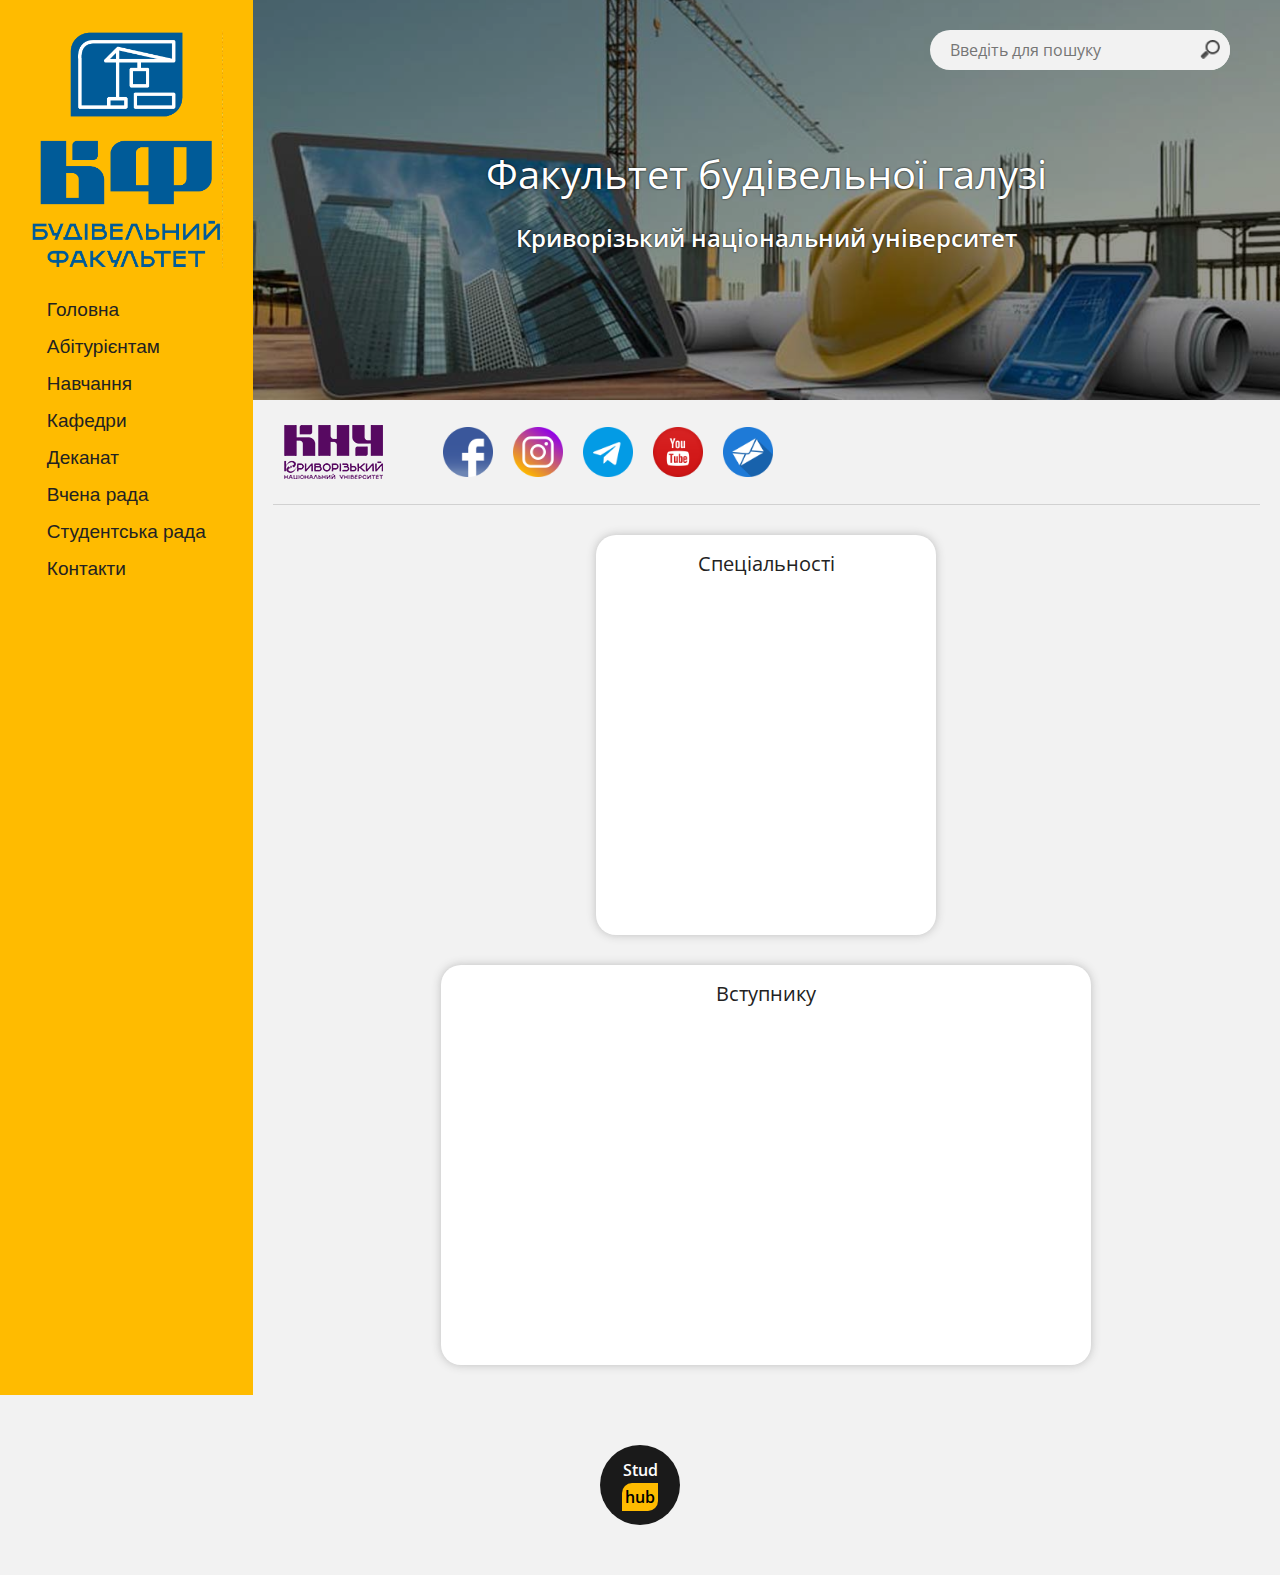
<file: index.html>
<!DOCTYPE html>
<html lang="uk">
<head>
    <meta charset="UTF-8">
    <meta http-equiv="X-UA-Compatible" content="IE=edge">
    <meta name="viewport" content="width=device-width, initial-scale=1.0">
    <link href="https://fonts.googleapis.com/css?family=Open+Sans:300,regular,500,600,700,800," rel="stylesheet" />
    <link href="https://fonts.googleapis.com/css?family=Abril+Fatface:regular" rel="stylesheet" />
    <title>Будівельний факультет КНУ</title>
    <link rel="stylesheet" href="css/nulling-style.css">
    <link rel="stylesheet" href="css/main.css">
</head>
<body>
    <div class="wrapper">
        <div class="main">
            <div class="sidebar">
                <div class="logo">
                    <img src="css/images/logo.png" alt="logo">
                </div>
                <div class="nav">
                    <a href="#" class="item">Головна</a>
                    <a href="#" class="item">Абітурієнтам</a>
                    <a href="#" class="item">Навчання</a>
                    <a href="#" class="item">Кафедри</a>
                    <a href="#" class="item">Деканат</a>
                    <a href="#" class="item">Вчена рада</a>
                    <a href="#" class="item">Студентська рада</a>
                    <a href="#" class="item">Контакти</a>
                </div>
            </div>
            <div class="content">
                <div class="tytle">
                    <div class="search">
                        <input type="text" placeholder="Введіть для пошуку">
                        <div class="icon"><img src="css/images/search.png"></div>
                    </div>
                    <div class="background"></div>
                    <div class="text">
                        <h1>Факультет будівельної галузі</h1>
                        <p>Криворізький національний університет</p>
                    </div>
                </div>
                <div class="container">
                    <div class="socials">
                        <div class="knu"><img src="css/images/knu.png" alt="logo"></div>
                        <div class="item"><img src="css/images/FaceBook.png" alt="icon"></div>
                        <div class="item"><img src="css/images/instagram.png" alt="icon"></div>
                        <div class="item"><img src="css/images/teletgram.png" alt="icon"></div>
                        <div class="item"><img src="css/images/YouTube.png" alt="icon"></div>
                        <div class="item"><img src="css/images/message.png" alt="icon"></div>
                    </div>
                    <div class="section1">
                        <div class="box">
                            <div class="subject">Спеціальності</div>
                            <div class="text"></div>
                        </div>
                        <div class="box2">
                            <div class="subject">Вступнику</div>
                            <div class="text"></div>
                        </div>
                    </div>
                    <div class="section2"></div>
                    <div class="section3"></div>
                </div>
            </div>
        </div>
        <div class="footer">
            <div class="logo1">Stud</div>
            <div class="logo2">hub</div>
        </div>
    </div>
</body>
</html>
</file>
<file: css/nulling-style.css>
*{
    padding:0;
    margin:0;
    border:0;
}
*,*:before,*:after{
    -moz-box-sizing:border-box;
    -webkit-box-sizing:border-box;
    box-sizing: border-box;
}
:focus,:active{outline:none;}
a:focus,a:active{outline:none;}

nav,footer,header,aside{display:block}

html,body{
    height:100%;
    width:100%;
    font-size:100%;
    line-height: auto;
    font-size:14px;
    -ms-text-size-adjust:100%;
    -moz-text-size-adjust:100%;
    -webkit-text-size-adjust:100%;
    font-weight: 400;
}
input,button,textarea{font-family:inherit;}

input:-ms-clear{display:none;}
button{cursor:pointer;}
button::-moz-focus-inner{padding:0;border:0;}
a, a:visited{text-decoration:none;}
a:hover{text-decoration:none;}
ul li{list-style:none;}
img{vertical-align:top;}
a{color: inherit;}

h1,h2,h3,h4,h5,h6{font-size:inherit;font-weight:400;}
</file>
<file: css/main.css>
body{
    font-size: 16px;
    font-family: 'Open Sans';
    color: #222222;
    box-sizing: border-box;
}
.wrapper{
    min-height: 100%;
    overflow: hidden;
    background-color: #F2F2F2;
    display: flex;
    flex-direction: column;
}
._container{
    max-width: 1170px;
    margin: 0 auto;
    padding: 0 20px;
    box-sizing: content-box;
}
.wrapper .main{
    display: flex;
    flex-direction: row;
    flex: 1 1 auto;
}
.content {
    width: 100%;
}
.sidebar{
    display: flex;
    flex-direction: column;
    align-items: center;
    gap: 30px;
    width: 300px;
    background-color: #ffbb00;
    padding: 30px 30px 30px 30px;
    color: #000000;
    box-sizing: border-box;
}
.sidebar .logo {
    display: flex;
    align-items: center;
}
.sidebar .logo img{
    width: 100%;
}
.sidebar .nav{
    display: inline-flex;
    flex-direction: column;
    gap: 15px;
    font-family: 'Franklin Gothic Medium', 'Arial Narrow', Arial, sans-serif;
    font-size: 19px;
    color: #222222;
}
.sidebar .nav .item:hover{
    color: #000000;
    font-weight: 800;
}
.content>.tytle{
    display: flex;
    justify-content: center;
    align-items: center;
    width: 100%;
    height: 400px;
    color: #ffffff;
    font-weight: 600;
    background-size: cover;
    position: relative;
}
.content>.tytle .background{
    width: 100%;
    height: 100%;
    background: url(images/background.jpg) bottom no-repeat;
    background-size: cover;
    filter: brightness(0.6);
    z-index: 0;
}
.content>.tytle .text{
    position: absolute;
    display: flex;
    flex-direction: column;
    justify-content: center;
    align-items: center;
    gap: 20px;
}
.content>.tytle h1{
    font-size: 40px;
    text-shadow: #000000 0 0 2px;
}
.content>.tytle p{
    font-size: 24px;
    text-shadow: #000000 0 0 2px;
}
.content>.tytle .search{
    position: absolute;
    display: flex;
    align-items: center;
    top: 30px;
    right: 50px;
    z-index: 5;
    height: 40px;
    border-radius: 44px;
    background-color: #F2F2F2;
}
.content>.tytle .search input{
    border: none;
    background: none;
    outline: none;
    font-size: 16px;
    padding: 0 60px 0 20px;
    width: 300px;
}
.content>.tytle .icon {
    width: 40px;
    height: 40px;
    background-color: #F2F2F2;
    padding: 10px;
    border-radius: 50%;
    cursor: pointer;
    position: absolute;
    right: 0;
    top: 0;
    z-index: 0;
}
.content>.tytle .icon img{
    width: 100%;
}
.container{
    padding: 0 20px 0 20px;
}
.content  .socials {
    display: flex;
    align-items: center;
    gap: 20px;
    padding: 25px 10px;
    border-bottom: #d1d1d1 1px solid;
}
.content  .socials .knu {
    width: 110px;
    padding-right: 10px;
    margin-right: 30px;
    cursor: pointer;
}
.content  .socials .item {
    width: 50px;
    height: 50px;
    cursor: pointer;
}
.content  .socials .knu:hover{
    filter: drop-shadow(1px 0px 0px #5a5a5a);
}
.content  .socials .item:hover{
    filter: drop-shadow(0 0 2px #000000);
}
.content .socials img{
    width: 100%;
}



.section1{
    gap: 30px;
    padding: 30px 0;
    display: flex;
    flex-wrap: wrap;
    justify-content: center;
}
.section1 .box{
    width: 340px;
    height: 400px;
    background-color: #ffffff;
    box-shadow: 0 0 10px #bebebe;
    border-radius: 20px;
}
.section1 .box2{
    width: 650px;
    height: 400px;
    background-color: #ffffff;
    box-shadow: 0 0 10px #bebebe;
    border-radius: 20px;
}
.subject {
    display: flex;
    align-items: center;
    justify-content: center;
    font-size: 20px;
    padding: 15px 0;
}



.footer{
    width: 80px;
    height: 80px;
    border-radius: 50%;
    display: flex;
    flex-direction: column;
    align-items: center;
    justify-content: center;
    margin: 50px auto;
    font-weight: 600;
    background-color: #1a1a1a;
}
.footer .logo1{
    color: #ffffff;
    padding: 0 3px 2px 3px;
}
.footer .logo2{
    background-color: #ffbb00;
    color: #000000;
    padding: 3px;
    border-radius: 10px 0 10px 0;
}
</file>
